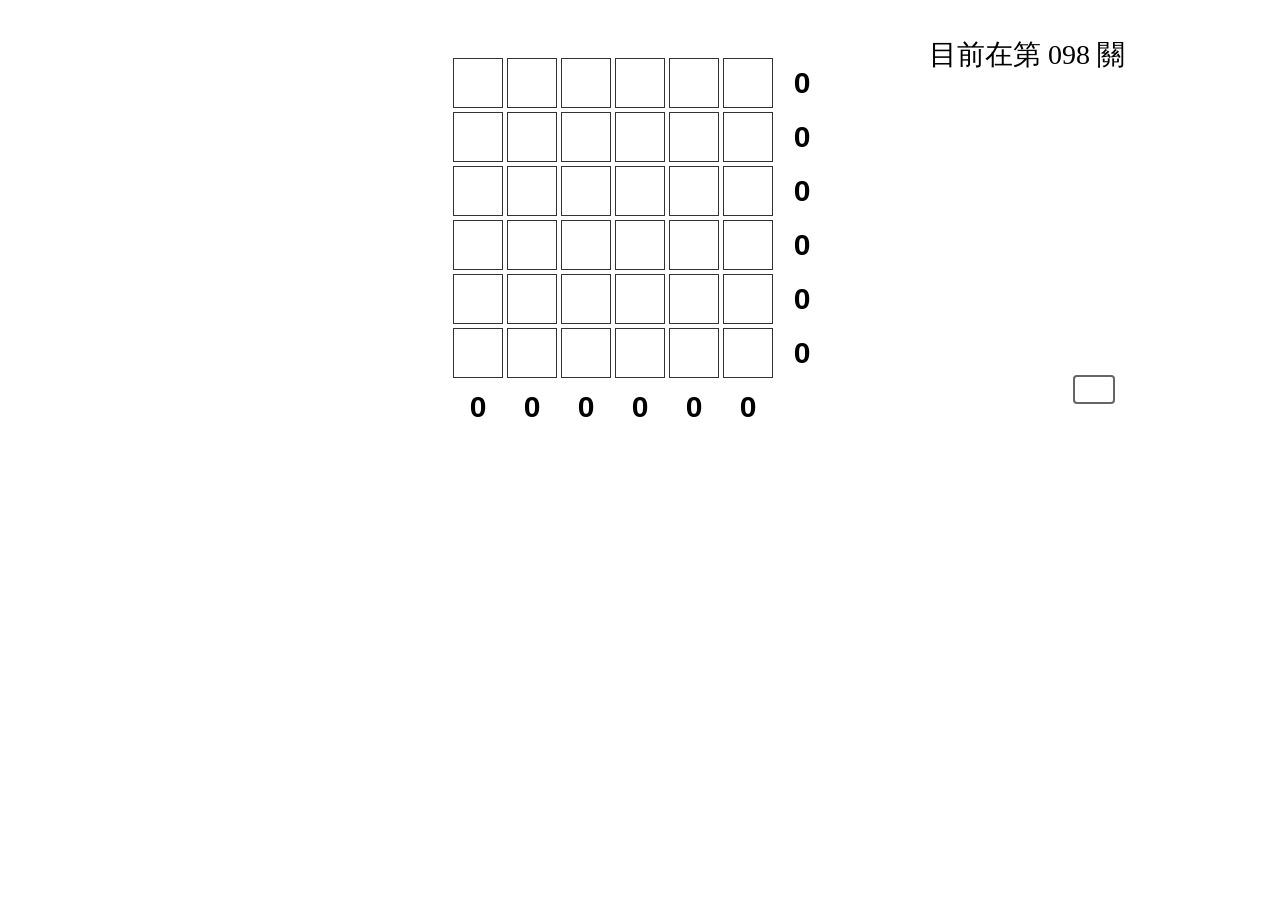
<file: index.html>
<!DOCTYPE html>
<html lang="zh-Hant">
<head>
    <meta charset="UTF-8">
    <meta name="viewport" content="width=device-width, initial-scale=1.0">
    <title>炸死潛水艇</title>
    <link rel="stylesheet" href="./css/style.css">
    <link href="./css/main1.css" rel="stylesheet" />
    <link href="./css/main2.css" rel="stylesheet" />
    <link href="./css/main3.css" rel="stylesheet" />
    
</head>
<body>
    <div class="container">
        <div class="v1_3">
            <div class="v10_2"></div>
            <span class="v8-common1 v8_1">0</span>
            <span class="v8-common2 v8_2">/ 1</span>
            <span class="v8-common1 v8_3">0</span>
            <span class="v8-common2 v8_4">/ 1</span>
            <span class="v8-common1 v8_5">0</span>
            <span class="v8-common2 v8_6">/ 1</span>
            <span class="v8-common1 v8_7">0</span>
            <span class="v8-common2 v8_8">/ 1</span>
        </div>

        <div class="grid-container">
            <!-- 生成36個棋盤格 -->
            <div class="grid-item"></div>
            <div class="grid-item"></div>
            <div class="grid-item"></div>
            <div class="grid-item"></div>
            <div class="grid-item"></div>
            <div class="grid-item"></div>
            <div class="number-item">0</div>
            <div class="grid-item"></div>
            <div class="grid-item"></div>
            <div class="grid-item"></div>
            <div class="grid-item"></div>
            <div class="grid-item"></div>
            <div class="grid-item"></div>
            <div class="number-item">0</div>
            <div class="grid-item"></div>
            <div class="grid-item"></div>
            <div class="grid-item"></div>
            <div class="grid-item"></div>
            <div class="grid-item"></div>
            <div class="grid-item"></div>
            <div class="number-item">0</div>
            <div class="grid-item"></div>
            <div class="grid-item"></div>
            <div class="grid-item"></div>
            <div class="grid-item"></div>
            <div class="grid-item"></div>
            <div class="grid-item"></div>
            <div class="number-item">0</div>
            <div class="grid-item"></div>
            <div class="grid-item"></div>
            <div class="grid-item"></div>
            <div class="grid-item"></div>
            <div class="grid-item"></div>
            <div class="grid-item"></div>
            <div class="number-item">0</div>
            <div class="grid-item"></div>
            <div class="grid-item"></div>
            <div class="grid-item"></div>
            <div class="grid-item"></div>
            <div class="grid-item"></div>
            <div class="grid-item"></div>
            <div class="number-item">0</div>
            <div class="number-item">0</div>
            <div class="number-item">0</div>
            <div class="number-item">0</div>
            <div class="number-item">0</div>
            <div class="number-item">0</div>
            <div class="number-item">0</div>
        </div>

        <div class="v15_16">
            <div class="v17_55"></div><span class="v17_7">目前在第 098 關</span>
            
            <buttom class="v17_37" onclick="randomLevel()"></buttom>
            <buttom class="v17_47" onclick="choseLevel()"></buttom>
            <input type="text" placeholder="" class="v17_48"></input>
        </div>
    </div>

    <script src="app.js"></script>

</body>
</html>
</file>
<file: css/style.css>
.container {
    display: flex;
    align-items: center;
    justify-content: center;
    gap: 50px; /* 在 .v1_3 和 .grid-container 之間保持 100px 的間距 */
}

/* 棋盤格樣式 */
.grid-container {
    /* position: relative; 設置為相對定位 */
    display: grid;
    grid-template-columns: repeat(7, 50px); /* 每列6格，每格寬50px */
    grid-template-rows: repeat(7, 50px);    /* 每行6格，每格高50px */
    gap: 4px; /* 棋盤格之間的間距 */
    justify-content: center;
    margin-top: 50px;
    user-select: none; /* 禁止文字選擇，避免出現文字游標 */
}

/* 覆蓋圖片樣式 */
.overlay-image {
    position: absolute;
    background-size: cover;
    pointer-events: none; /* 確保覆蓋圖片不會影響棋盤格的點擊 */
    justify-content: center;
}

/* 每一格的樣式 */
.grid-item {
    width: 50px;
    height: 50px;
    background-color: white;
    border: 1px solid #333;
    cursor: pointer;
    transition: background-color 0.2s;
}

/* 點擊後不同的背景樣式 */
.sea {
    background-image: url('https://github.com/dr-fox/blow-up-submarine/blob/main/images/sea.png?raw=true');
    background-size: cover;
}

.submarine {
    background-image: url('https://github.com/dr-fox/blow-up-submarine/blob/main/images/submarine_01.png?raw=true');
    background-size: cover;
}

.noSubmarine {
    background-image: url('https://github.com/dr-fox/blow-up-submarine/blob/main/images/noSubmarine.png?raw=true');
    background-size: cover;
}

.number-item {
    width: 50px;
    height: 50px;
    display: flex;
    align-items: center;
    justify-content: center;
    font-size: 30px;
    color: black;
    font-family: 'Krungthep', sans-serif; /* 設置字體 */
    font-weight: bold; /* 設為粗體 */
}
</file>
<file: css/main1.css>
.v1_3 {
  position: relative;
}
.v10_2 {
  width: 300px;
  height: 300px;
  background: url("https://github.com/dr-fox/blow-up-submarine/blob/main/images/img_001.png?raw=true");
  background-repeat: no-repeat;
  background-position: center center;
  background-size: cover;
  opacity: 1;
  position: relative;
  overflow: hidden;
}

/* 公共樣式，適用於所有 span 元素 */
.v8-common1 {
  color: rgba(255, 255, 255, 1);
  font-family: Inter;
  font-weight: Extra Bold;
  font-size: 20px;
  opacity: 1;
  text-align: center;
  position: absolute;
  top: 260px;
}

.v8-common2 {
  color: rgba(255, 255, 255, 1);
  font-family: Inter;
  font-weight: Extra Bold;
  font-size: 20px;
  opacity: 1;
  text-align: center;
  position: absolute;
  top: 260px;
}

.v8_1 {
  /* width: 10px; */
  left: 23px;
}

.v8_2 {
  /* width: 23px; */
  left: 41px;
}

.v8_3 {
  /* width: 10px; */
  left: 93px;
}

.v8_4 {
  /* width: 23px; */
  left: 111px;
}

.v8_5 {
  /* width: 10px; */
  left: 163px;
}

.v8_6 {
  /* width: 23px; */
  left: 181px;
}

.v8_7 {
  /* width: 10px; */
  left: 233px;
}

.v8_8 {
  /* width: 23px; */
  left: 251px;
}
</file>
<file: css/main2.css>
* {
  box-sizing: border-box;
}
body {
  font-size: 14px;
}
.v15_16 {
  width: 300px;
  height: 410px;
  background: rgba(255,255,255,1);
  opacity: 1;
  position: relative;
  top: 0px;
  left: 0px;
  overflow: hidden;
}
.v17_47 {
  width: 161px;
  height: 60px;
  background: url("https://github.com/dr-fox/blow-up-submarine/blob/main/images/img_004.png?raw=true");
  background-repeat: no-repeat;
  background-position: center center;
  background-size: cover;
  opacity: 1;
  position: absolute;
  top: 349px;
  left: 138px;
  overflow: hidden;
}

.v17_48 {
  width: 42px;
  background-repeat: no-repeat;
  background-position: center center;
  background-size: cover;
  opacity: 0.6;
  position: absolute;
  top: 360px;
  left: 196px;
  overflow: hidden;
  border: 2px solid black;  /* 粗細為 2px，黑色邊框 */
  border-radius: 4px;
  font-size: 20px;
}

.v17_48::placeholder {
  font-size: 20px;          /* 調整文字大小 */
}

.v17_37 {
  width: 133px;
  height: 60px;
  background: url("https://github.com/dr-fox/blow-up-submarine/blob/main/images/img_003.png?raw=true");
  background-repeat: no-repeat;
  background-position: center center;
  background-size: cover;
  opacity: 1;
  position: absolute;
  top: 349px;
  left: 0px;
  overflow: hidden;
}
.v17_55 {
  width: 300px;
  height: 410px;
  background: url("https://github.com/dr-fox/blow-up-submarine/blob/main/images/img_002.png?raw=true");
  background-repeat: no-repeat;
  background-position: center center;
  background-size: cover;
  opacity: 1;
  position: relative;
  top: 0px;
  left: 0px;
  overflow: hidden;
}
.v17_7 {
  width: 216px;
  color: rgba(0,0,0,1);
  position: absolute;
  top: 21px;
  left: 42px;
  font-family: Alike;
  font-weight: Regular;
  font-size: 28px;
  opacity: 1;
  text-align: center;
}
</file>
<file: css/main3.css>
* {
  box-sizing: border-box;
}
body {
  font-size: 14px;
}
.v19_2 {
  width: 400px;
  height: 300px;
  background: rgba(255,255,255,0);
  opacity: 1;
  position: absolute;
  top: 70px;
  left: 500px;
  overflow: hidden;
}
.v19_6 {
  width: 177px;
  height: 80px;
  background: url("https://github.com/dr-fox/blow-up-submarine/blob/main/images/v19_6.png?raw=true");
  background-repeat: no-repeat;
  background-position: center center;
  background-size: cover;
  opacity: 1;
  position: absolute;
  top: 225px;
  left: 11px;
  overflow: hidden;
}
.v19_15 {
  width: 174px;
  height: 75px;
  background: url("https://github.com/dr-fox/blow-up-submarine/blob/main/images/v19_15.png?raw=true");
  background-repeat: no-repeat;
  background-position: center center;
  background-size: cover;
  opacity: 1;
  position: absolute;
  top: 225px;
  left: 210px;
  overflow: hidden;
}
.v19_19 {
  width: 379px;
  height: 207px;
  background: url("https://github.com/dr-fox/blow-up-submarine/blob/main/images/v19_19.png?raw=true");
  background-repeat: no-repeat;
  background-position: center center;
  background-size: cover;
  opacity: 1;
  position: absolute;
  top: 10px;
  left: 11px;
  overflow: hidden;
}
</file>
